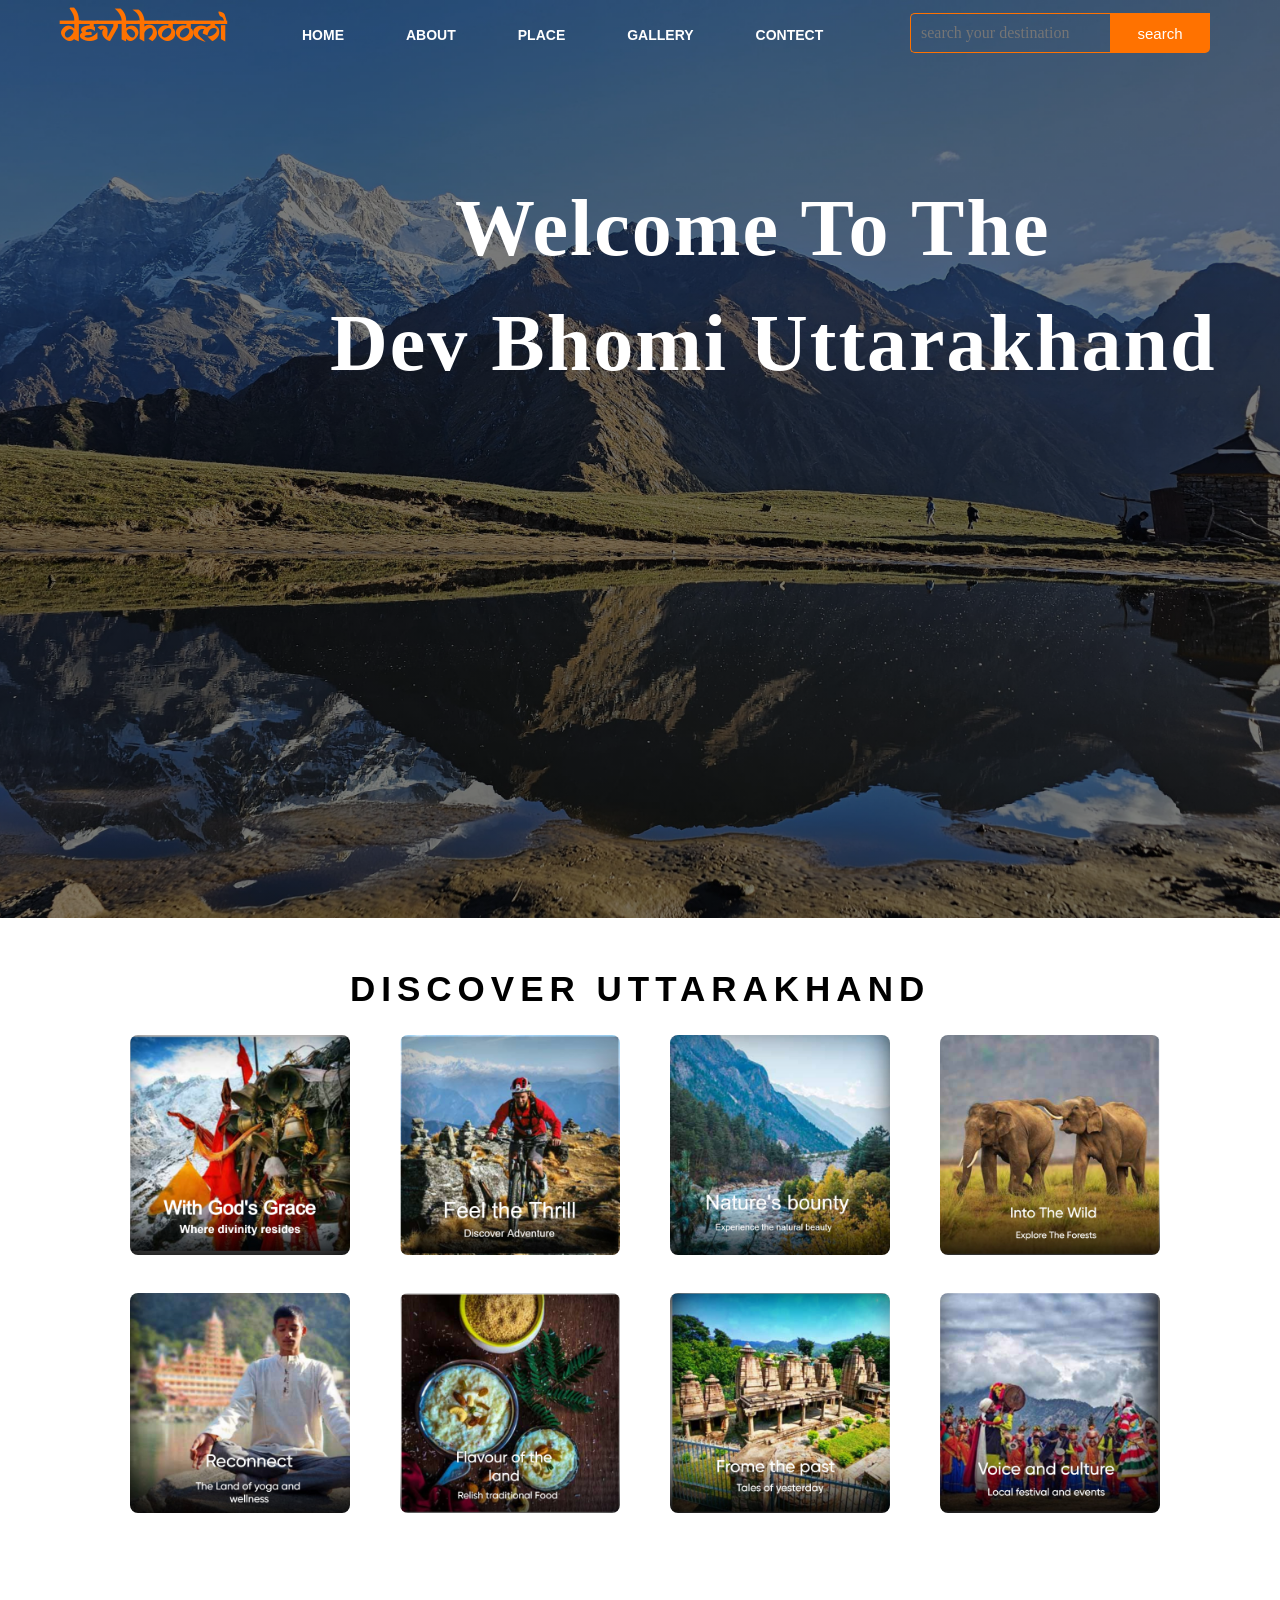
<file: index.html>
<!DOCTYPE html>
<html lang="en">
<head>

    <title>Document</title>
    <link rel="stylesheet" href="styles.css">
</head>
<body>
    <div class="main">
        <div class="navbar">
            <div class="icon">
                <h2 class="logo">Devbhoomi</h2>
            </div>

            <div class="menu">
                <ul>
                    <li><a href="#HOME">HOME</a></li>
                    <li><a href="#about">ABOUT</a></li>
                    <li><a href="#place">PLACE</a></li>
                    <li><a href="#gallery">GALLERY</a></li>
                    <li><a href="#contect">CONTECT</a></li>
                </ul>
            </div>
            
            <div class="search">
                <input class="srch" type="search" name=-- placeholder="search your destination">
                <a href="#"> <button class="btn">search</button></a>
            </div>

        </div>
        <section id="home">
            <div class="content">
                <h1>Welcome To The</h1>
            <div class="content2">
                <h1>Dev Bhomi Uttarakhand</h1>
            </div>
            
        </div>
    </section>
    </div>
<section id="about">
    <div class="page2">
        <h2>DISCOVER UTTARAKHAND</h2>
    </div>

    <div class="image-container">
        <a href="next-webpage.html" class="image-link">
            <div class="image">
                <img src="with-gods.jpg" alt="Front Image">
                <img src="with-gods2.jpg" alt="Back Image" class="back">
            </div>
        </a>
        <a href="3-webpage.html" class="image-link">
            <div class="image">
                <img src="feel-thrill.jpg" alt="Front Image">
                <img src="feel-thrill2.jpg" alt="Back Image" class="back">
            </div>
        </a>
        <a href="4-webpage.html" class="image-link">
            <div class="image">
                <img src="nature1.jpg" alt="Front Image">
                <img src="nature2.jpg" alt="Back Image" class="back">
            </div>
        </a>
        <a href="5-webpage.html" class="image-link">
            <div class="image">
                <img src="into the wildp.jpg" alt="Front Image">
                <img src="into the wildp2.jpg" alt="Back Image" class="back">
            </div>
        </a>
    </div>
    
    <div class="image-container2">
        <a href="6-webpage.html" class="image-link">
            <div class="image">
                <img src="reconnectp.jpg" alt="Front Image">
                <img src="Untitled Project (5).jpg" alt="Back Image" class="back">
            </div>
        </a>
        <a href="7-webpage.html" class="image-link">
            <div class="image">
                <img src="Untitled Project (6).jpg" alt="Front Image">
                <img src="Untitled Project (7).jpg" alt="Back Image" class="back">
            </div>
        </a>
        <a href="8-wepage.html" class="image-link">
            <div class="image">
                <img src="Web_Photo_Editor.jpg" alt="Front Image">
                <img src="Untitled Project (2).jpg" alt="Back Image" class="back">
            </div>
        </a>
        <a href="9-webpage.html" class="image-link">
            <div class="image">
                <img src="Untitled Project (3).jpg" alt="Front Image">
                <img src="Untitled Project (4).jpg" alt="Back Image" class="back">
            </div>
        </a>
    </section>
    </div>
    </div>


    
</body>
</html>
</file>
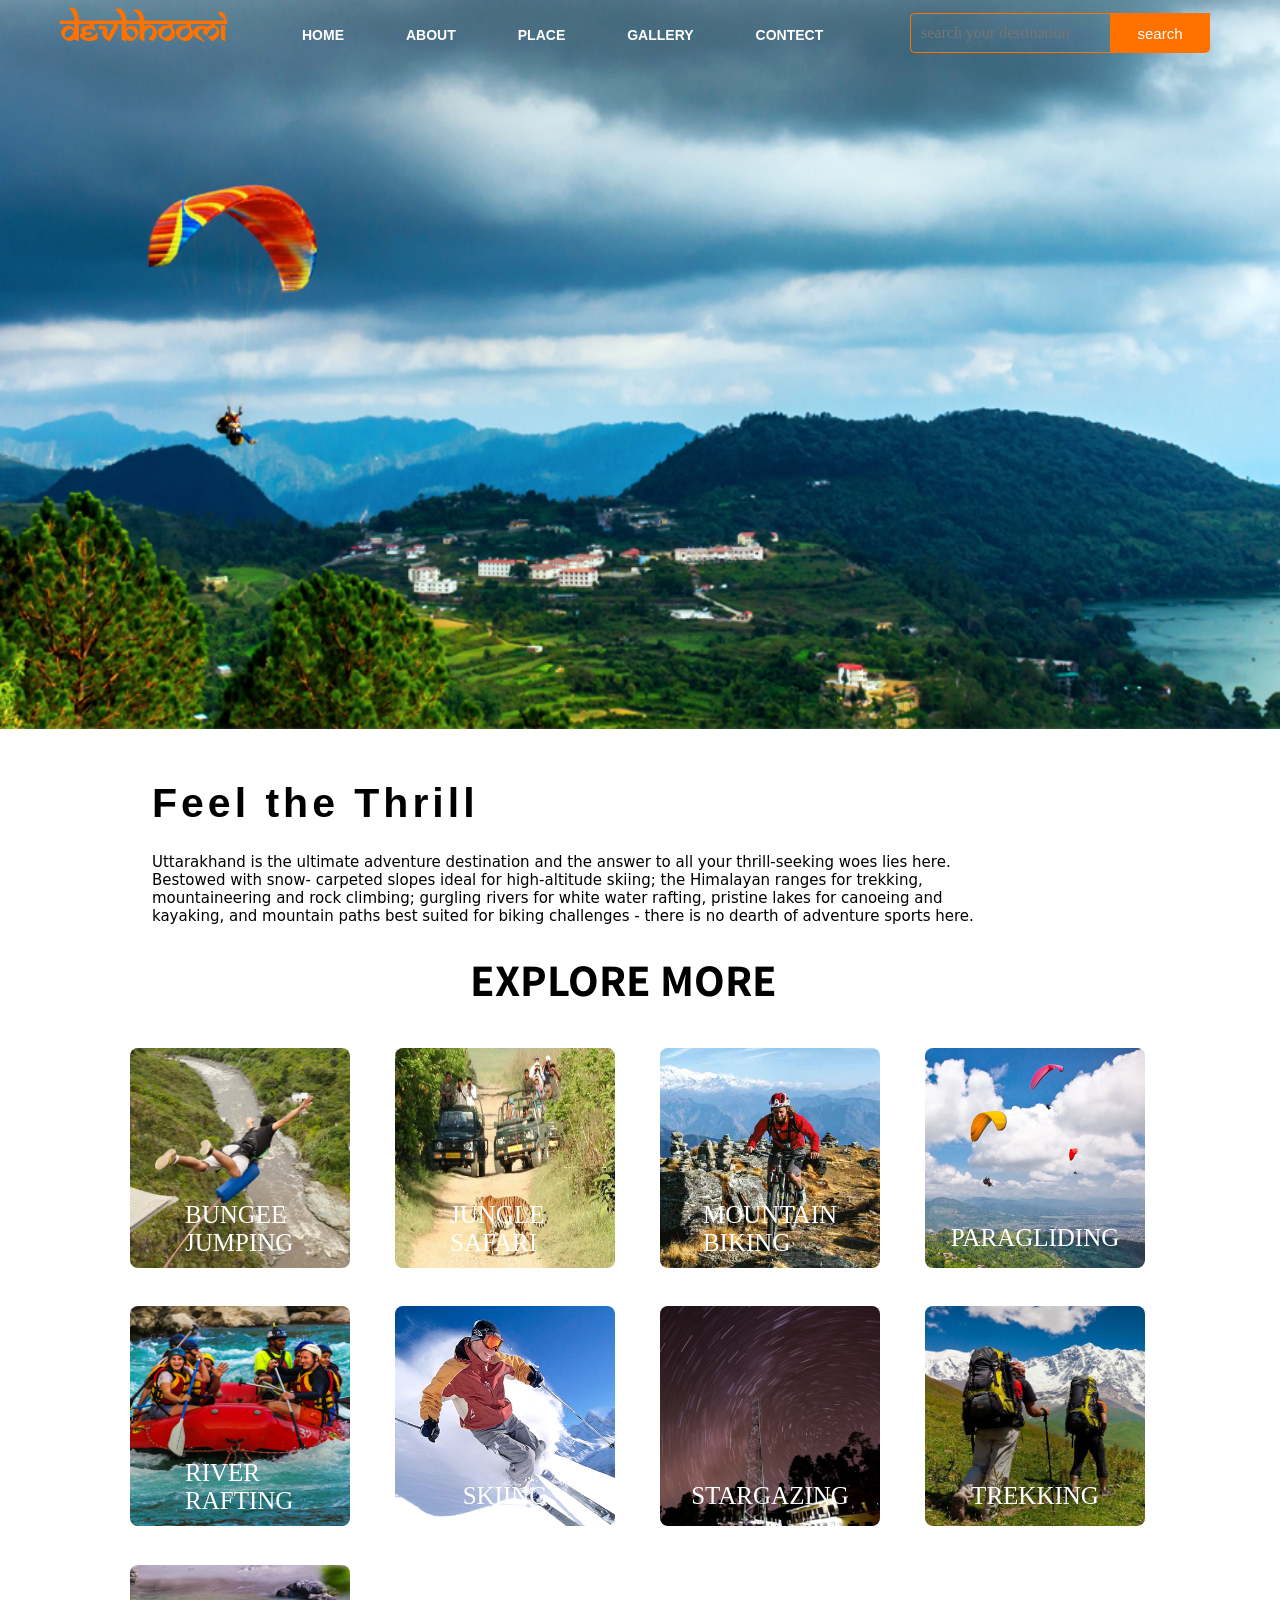
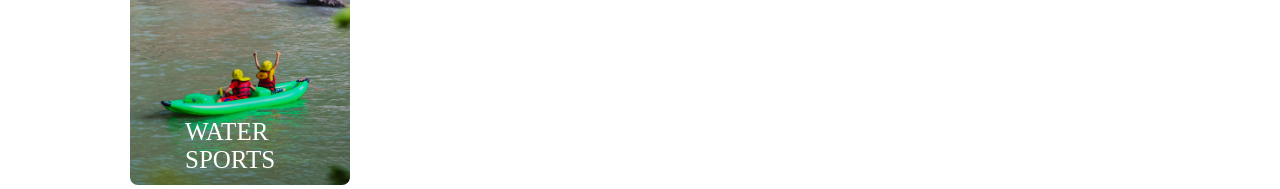
<file: 3-webpage.html>
<!DOCTYPE html>
<html lang="en">
<head>

    <title>Document</title>
    <link rel="stylesheet" href="styles.css">
</head>
<body>
    <div class="main3">
        <div class="navbar">
            <div class="icon">
                <h2 class="logo">Devbhoomi</h2>
            </div>

            <div class="menu">
                <ul>
                    <li><a href="index.html">HOME</a></li>
                    <li><a href="#about">ABOUT</a></li>
                    <li><a href="#place">PLACE</a></li>
                    <li><a href="#gallery">GALLERY</a></li>
                    <li><a href="#contect">CONTECT</a></li>
                </ul>
            </div>
            
            <div class="search">
                <input class="srch" type="search" name=-- placeholder="search your destination">
                <a href="#"> <button class="btn">search</button></a>
            </div>

        </div>
    </div> 

    <div class="page3-2">
        <h2>Feel the Thrill</h2>
        <p>Uttarakhand is the ultimate adventure destination and the answer to all your thrill-seeking woes lies here.<br> Bestowed with snow-
            carpeted slopes ideal for high-altitude skiing; the Himalayan ranges for trekking, <br> mountaineering and rock climbing; gurgling
             rivers for white water rafting, pristine lakes for canoeing and<br> kayaking, and mountain paths best suited for biking challenges - there is no dearth of adventure sports here.</p>

    </div> 
    <div class="page2-3">
        <h2>EXPLORE MORE</h2>
    </div>   
    <div class="image-container3">
        <div class="image2">
            <img src="bungee_jumping.jpg" >
            <div class="centered">BUNGEE JUMPING<br>
            </div>
        </div>

        <div class="image2">
            <img src="CORBETT-JEEP-SAFARI.jpg">
            <div class="centered">JUNGLE SAFARI<br>
            </div>
        </div>

        <div class="image2">
            <img src="thrilluk.jpg">
            <div class="centered">MOUNTAIN BIKING<br>
            </div>
        </div>

        <div class="image2">
            <img src="para (1).jpg">
            <div class="centered">PARAGLIDING<br>
            </div>
        </div>
    </div>
    <div class="image-container3">
        <div class="image2">
            <img src="rafting.jpg" >
            <div class="centered">RIVER RAFTING<br>
            </div>
        </div>

        <div class="image2">
            <img src="skiing (1).jpg">
            <div class="centered">SKIING<br>
            </div>
        </div>

        <div class="image2">
            <img src="Stargazing_square.jpg">
            <div class="centered">STARGAZING<br>
            </div>
        </div>

        <div class="image2">
            <img src="trekking.jpg">
            <div class="centered">TREKKING<br>
            </div>
        </div>
    </div>
    <div class="image-container3">
        <div class="image2">
            <img src="canoeing_and_kayaking.jpg" >
            <div class="centered">WATER SPORTS<br>
            </div>
        </div>

      
        </div>
    </div>    
</body>
</html>
</file>
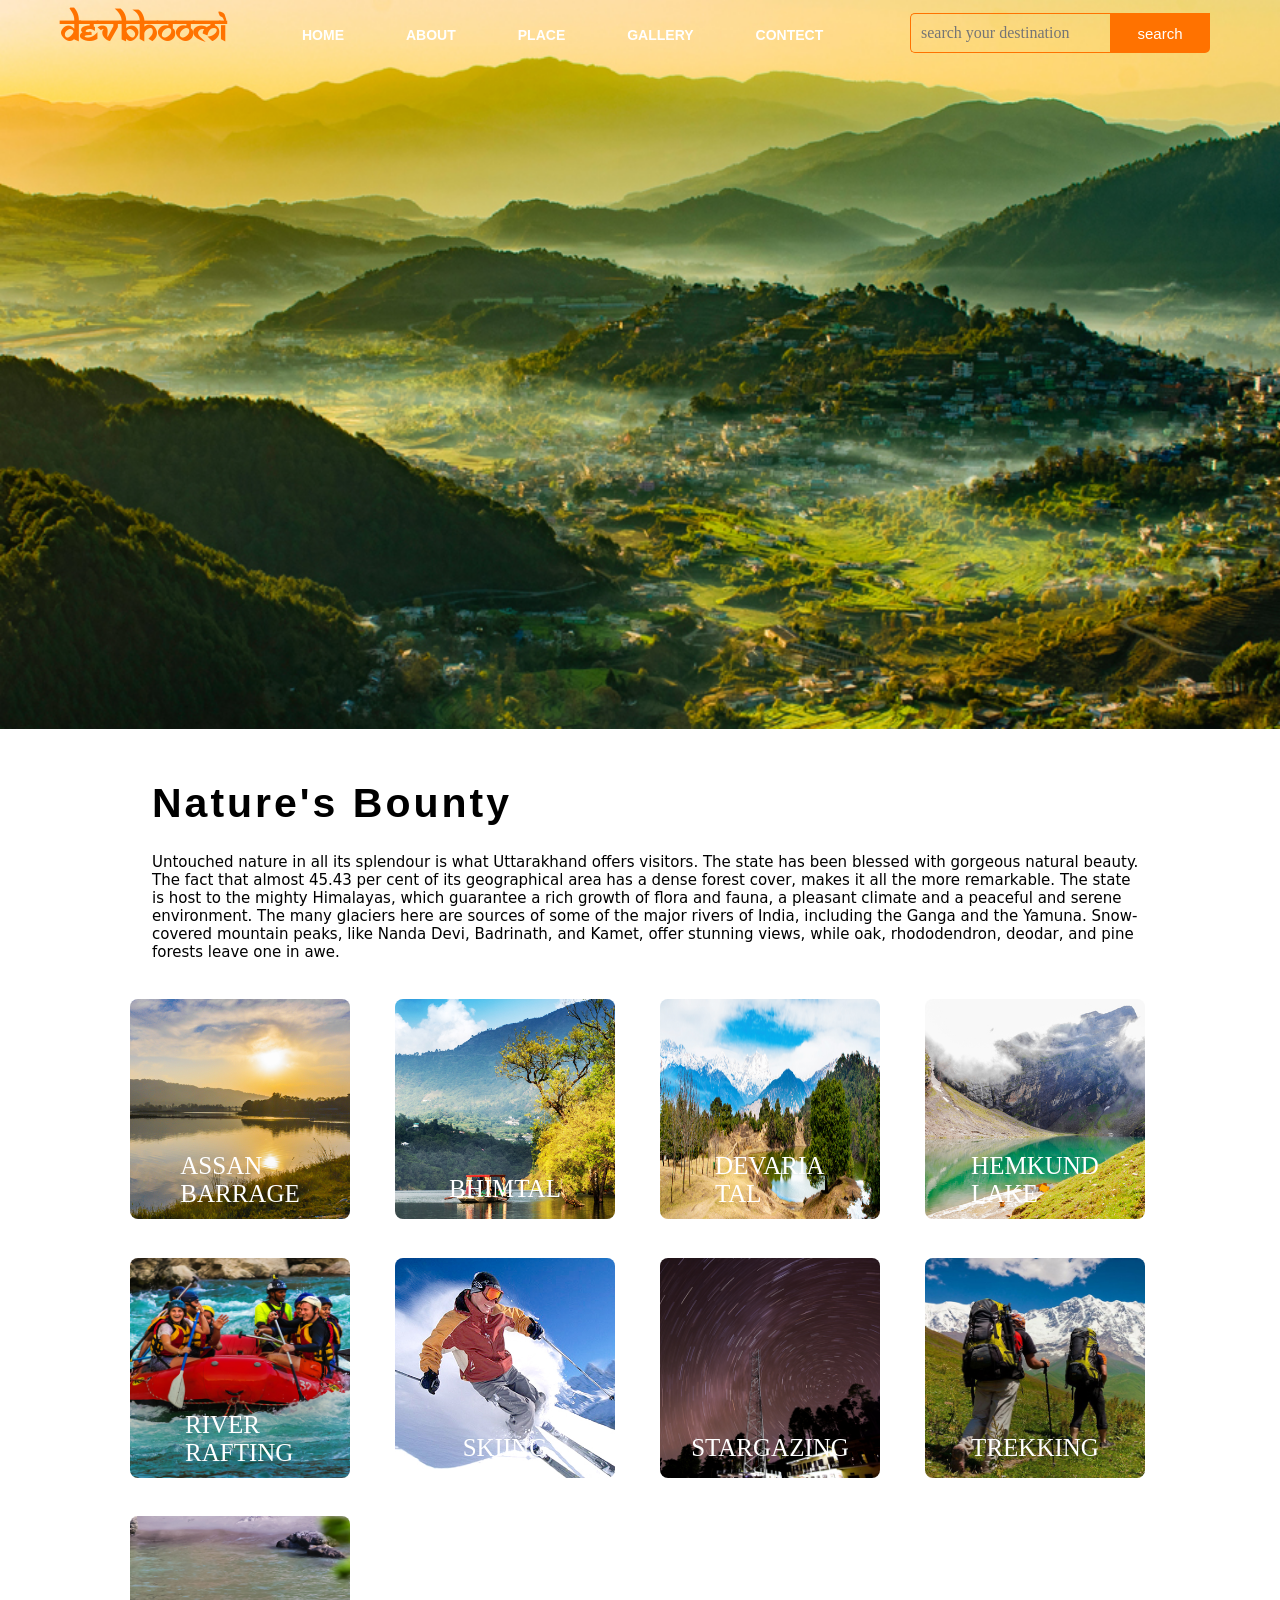
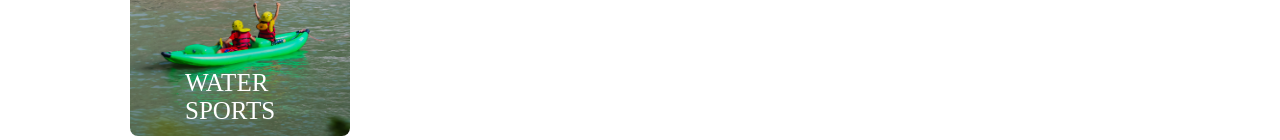
<file: 4-webpage.html>
<!DOCTYPE html>
<html lang="en">
<head>

    <title>Document</title>
    <link rel="stylesheet" href="styles.css">
</head>
<body>
    <div class="main4">
        <div class="navbar">
            <div class="icon">
                <h2 class="logo">Devbhoomi</h2>
            </div>

            <div class="menu">
                <ul>
                    <li><a href="index.html">HOME</a></li>
                    <li><a href="#about">ABOUT</a></li>
                    <li><a href="#place">PLACE</a></li>
                    <li><a href="#gallery">GALLERY</a></li>
                    <li><a href="#contect">CONTECT</a></li>
                </ul>
            </div>
            
            <div class="search">
                <input class="srch" type="search" name=-- placeholder="search your destination">
                <a href="#"> <button class="btn">search</button></a>
            </div>

        </div>
    </div>  
     <div class="page2-2">
        <h2>Nature's Bounty</h2>
        <p>Untouched nature in all its splendour is what Uttarakhand offers visitors. The state has been blessed with gorgeous natural beauty.<br>
             The fact that almost 45.43 per cent of its geographical area has a dense forest cover, makes it all the more remarkable. The state <br>
             is host to the mighty Himalayas, which guarantee a rich growth of flora and fauna, a pleasant climate and a peaceful and serene <br>
             environment. The many glaciers here are sources of some of the major rivers of India, including the Ganga and the Yamuna. Snow-<br>
             covered mountain peaks, like Nanda Devi, Badrinath, and Kamet, offer stunning views, while oak, rhododendron, deodar, and pine <br>
             forests leave one in awe.

        </p>
     </div>
    </div>   
    <div class="image-container3">
        <div class="image2">
            <img src="Assan Barrage- Feature1.jpg" >
            <div class="centered">ASSAN BARRAGE<br>
            </div>
        </div>

        <div class="image2">
            <img src="Bhimtal_Feature.jpg">
            <div class="centered">BHIMTAL<br>
            </div>
        </div>

        <div class="image2">
            <img src="Devaria Tal feature.jpg">
            <div class="centered">DEVARIA TAL<br>
            </div>
        </div>

        <div class="image2">
            <img src="Hemkund Lake-  Feature1.jpg">
            <div class="centered">HEMKUND LAKE<br>
            </div>
        </div>
    </div>
    <div class="image-container3">
        <div class="image2">
            <img src="rafting.jpg" >
            <div class="centered">RIVER RAFTING<br>
            </div>
        </div>

        <div class="image2">
            <img src="skiing (1).jpg">
            <div class="centered">SKIING<br>
            </div>
        </div>

        <div class="image2">
            <img src="Stargazing_square.jpg">
            <div class="centered">STARGAZING<br>
            </div>
        </div>

        <div class="image2">
            <img src="trekking.jpg">
            <div class="centered">TREKKING<br>
            </div>
        </div>
    </div>
    <div class="image-container3">
        <div class="image2">
            <img src="canoeing_and_kayaking.jpg" >
            <div class="centered">WATER SPORTS<br>
            </div>
        </div>
</body>
</html>
</file>
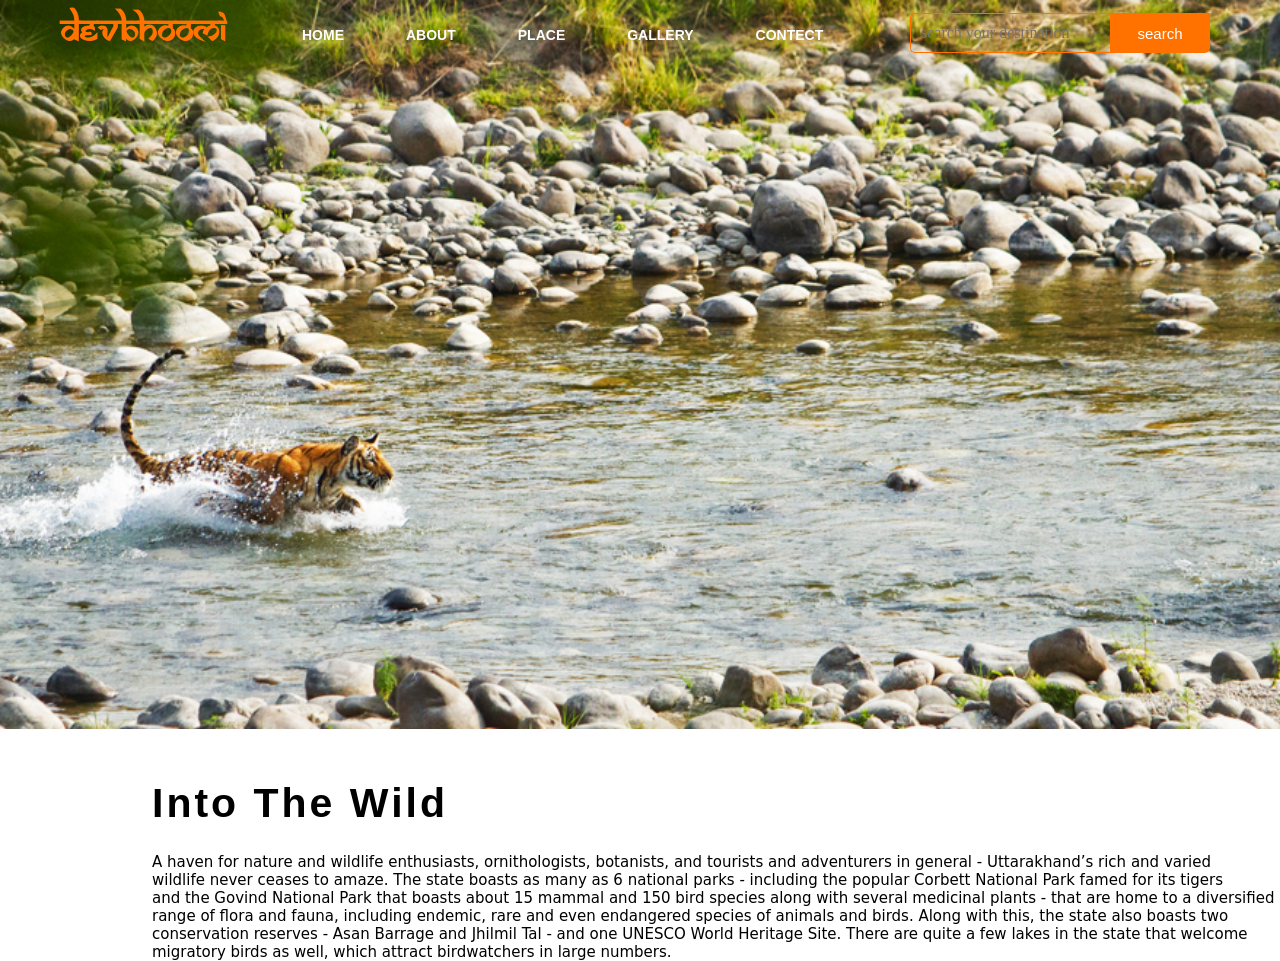
<file: 5-webpage.html>
<!DOCTYPE html>
<html lang="en">
<head>

    <title>Document</title>
    <link rel="stylesheet" href="styles.css">
</head>
<body>
    <div class="main5">
        <div class="navbar">
            <div class="icon">
                <h2 class="logo">Devbhoomi</h2>
            </div>

            <div class="menu">
                <ul>
                    <li><a href="index.html">HOME</a></li>
                    <li><a href="#about">ABOUT</a></li>
                    <li><a href="#place">PLACE</a></li>
                    <li><a href="#gallery">GALLERY</a></li>
                    <li><a href="#contect">CONTECT</a></li>
                </ul>
            </div>
            
            <div class="search">
                <input class="srch" type="search" name=-- placeholder="search your destination">
                <a href="#"> <button class="btn">search</button></a>
            </div>

        </div>
    </div>  
     <div class="page2-2">
        <h2>Into The Wild</h2>
        <p>A haven for nature and wildlife enthusiasts, ornithologists, botanists, and tourists and adventurers in general - Uttarakhand’s rich and varied<br> 
            wildlife never ceases to amaze. The state boasts as many as 6 national parks - including the popular Corbett National Park famed for its tigers<br>
             and the Govind National Park that boasts about 15 mammal and 150 bird species along with several medicinal plants - that are home to a diversified<br>
              range of flora and fauna, including endemic, rare and even endangered species of animals and birds. Along with this, the state also boasts two <br>
              conservation reserves - Asan Barrage and Jhilmil Tal - and one UNESCO World Heritage Site. There are quite a few lakes in the state that welcome<br>
               migratory birds as well, which attract birdwatchers in large numbers.

        </p>
     </div>
</body>
</html>
</file>
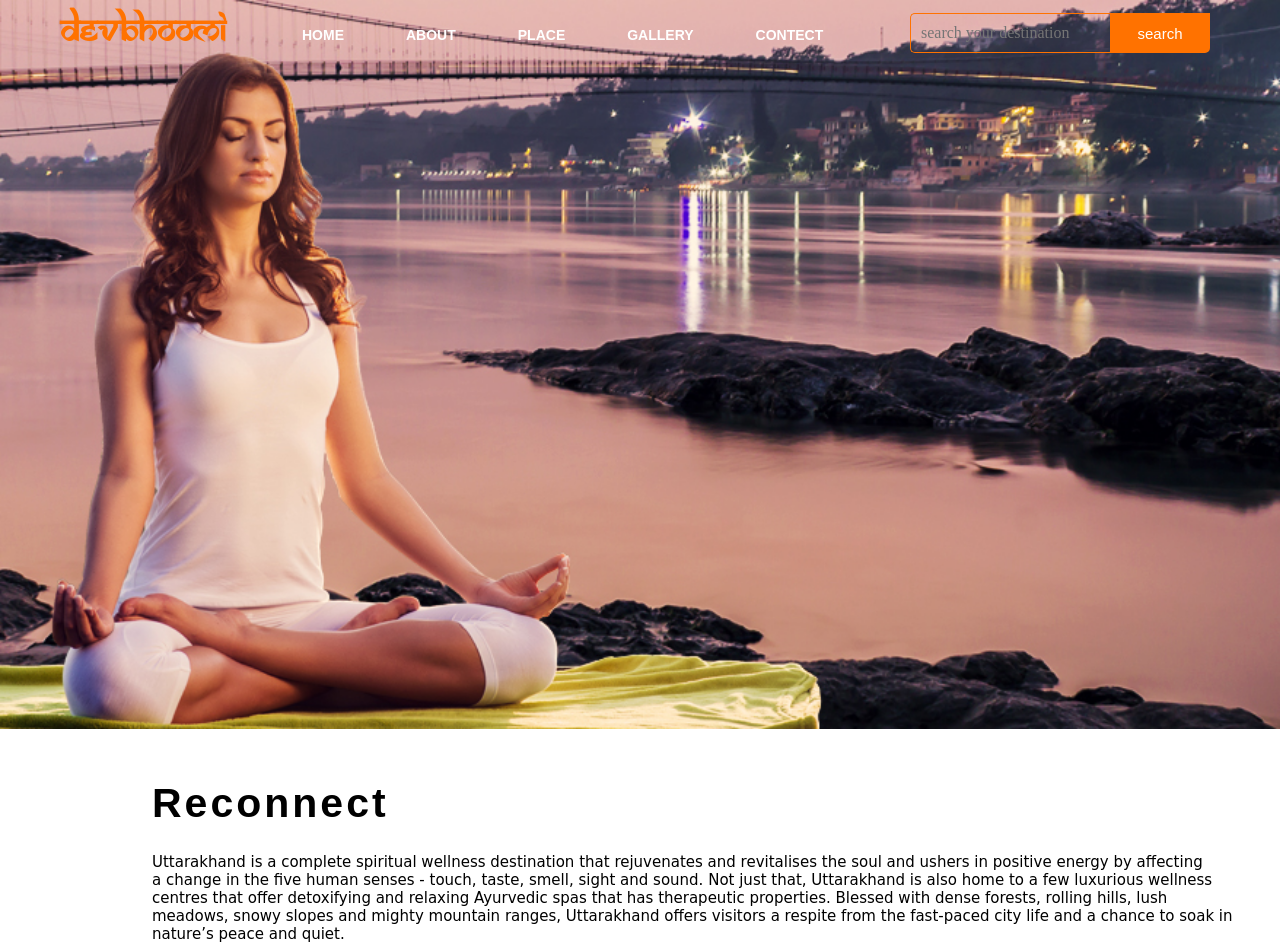
<file: 6-webpage.html>
<!DOCTYPE html>
<html lang="en">
<head>

    <title>Document</title>
    <link rel="stylesheet" href="styles.css">
</head>
<body>
    <div class="main6">
        <div class="navbar">
            <div class="icon">
                <h2 class="logo">Devbhoomi</h2>
            </div>

            <div class="menu">
                <ul>
                    <li><a href="index.html">HOME</a></li>
                    <li><a href="#about">ABOUT</a></li>
                    <li><a href="#place">PLACE</a></li>
                    <li><a href="#gallery">GALLERY</a></li>
                    <li><a href="#contect">CONTECT</a></li>
                </ul>
            </div>
            
            <div class="search">
                <input class="srch" type="search" name=-- placeholder="search your destination">
                <a href="#"> <button class="btn">search</button></a>
            </div>

        </div>
    </div>  
     <div class="page2-2">
        <h2>Reconnect</h2>
        <p>Uttarakhand is a complete spiritual wellness destination that rejuvenates and revitalises the soul and ushers in positive energy by affecting <br>
            a change in the five human senses - touch, taste, smell, sight and sound. Not just that, Uttarakhand is also home to a few luxurious wellness <br>
            centres that offer detoxifying and relaxing Ayurvedic spas that has therapeutic properties. Blessed with dense forests, rolling hills, lush <br>
            meadows, snowy slopes and mighty mountain ranges, Uttarakhand offers visitors a respite from the fast-paced city life and a chance to soak in <br>
            nature’s peace and quiet.

        </p>
     </div>
</body>
</html>
</file>
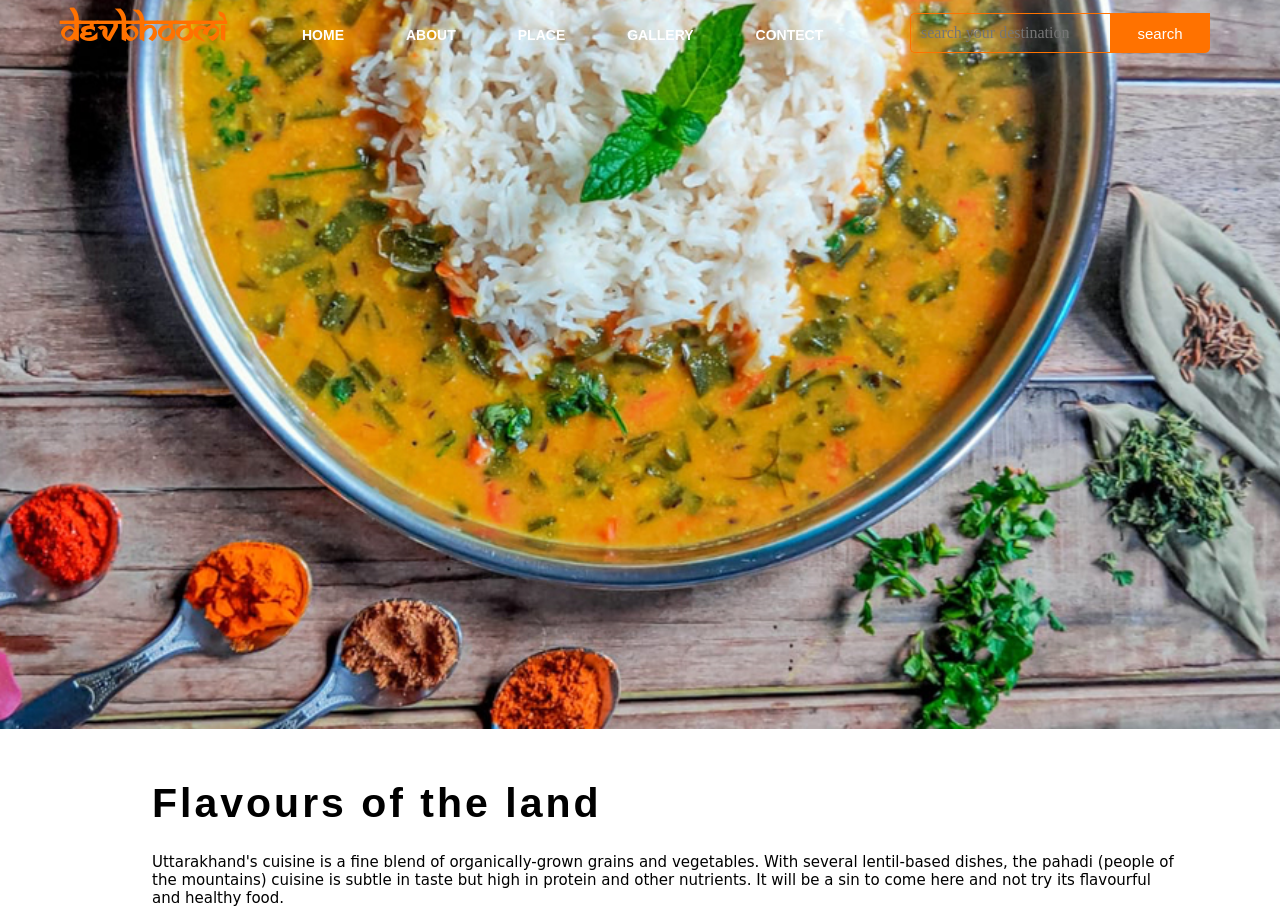
<file: 7-webpage.html>
<!DOCTYPE html>
<html lang="en">
<head>

    <title>Document</title>
    <link rel="stylesheet" href="styles.css">
</head>
<body>
    <div class="main7">
        <div class="navbar">
            <div class="icon">
                <h2 class="logo">Devbhoomi</h2>
            </div>

            <div class="menu">
                <ul>
                    <li><a href="index.html">HOME</a></li>
                    <li><a href="#about">ABOUT</a></li>
                    <li><a href="#place">PLACE</a></li>
                    <li><a href="#gallery">GALLERY</a></li>
                    <li><a href="#contect">CONTECT</a></li>
                </ul>
            </div>
            
            <div class="search">
                <input class="srch" type="search" name=-- placeholder="search your destination">
                <a href="#"> <button class="btn">search</button></a>
            </div>

        </div>
    </div>  
     <div class="page2-2">
        <h2>Flavours of the land</h2>
        <p>Uttarakhand's cuisine is a fine blend of organically-grown grains and vegetables. With several lentil-based dishes, the pahadi (people of <br>
            the mountains) cuisine is subtle in taste but high in protein and other nutrients. It will be a sin to come here and not try its flavourful<br>
             and healthy food.
        </p>
     </div>
</body>
</html>
</file>
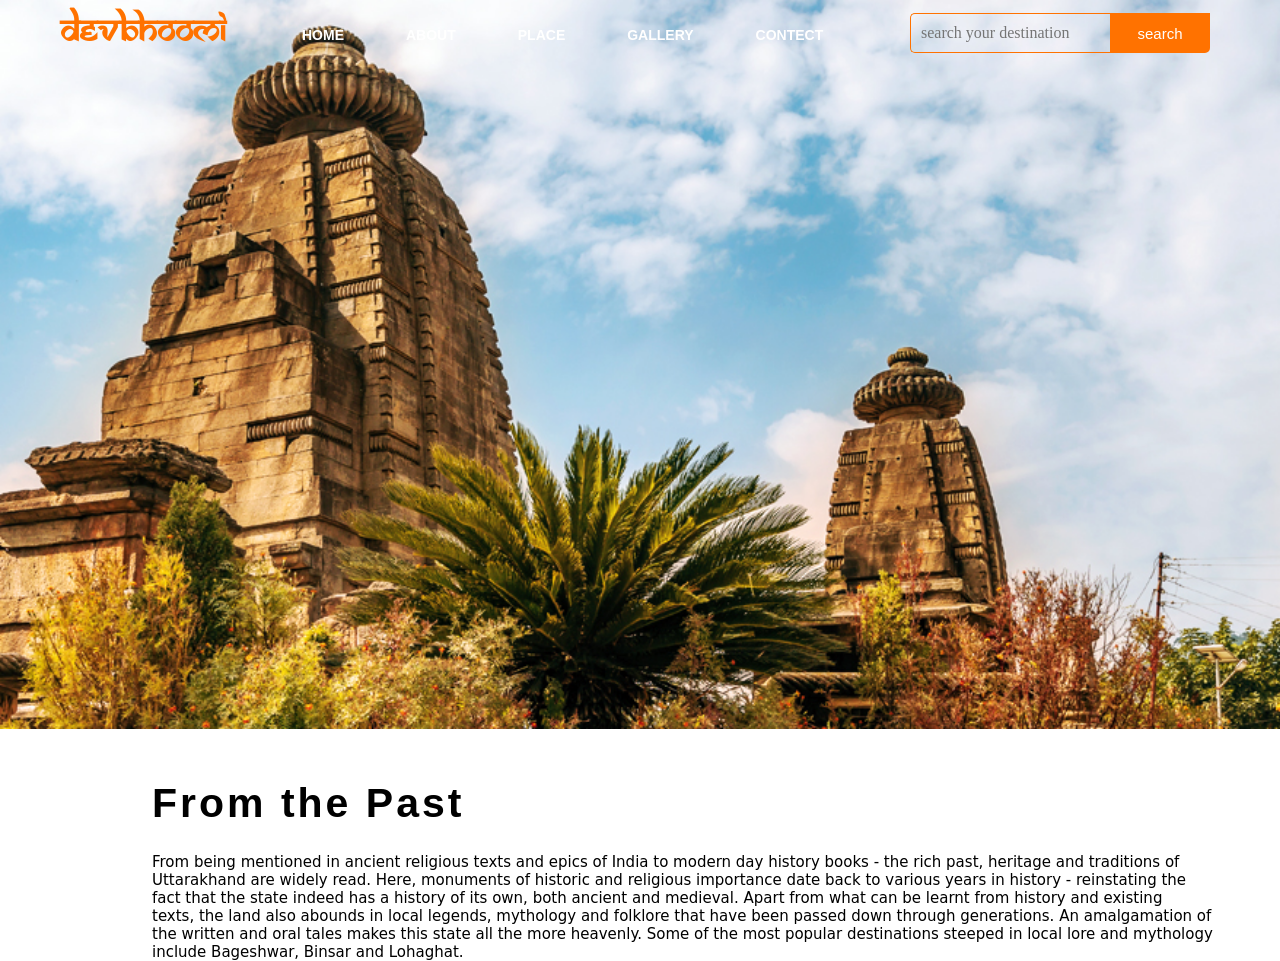
<file: 8-wepage.html>
<!DOCTYPE html>
<html lang="en">
<head>

    <title>Document</title>
    <link rel="stylesheet" href="styles.css">
</head>
<body>
    <div class="main8">
        <div class="navbar">
            <div class="icon">
                <h2 class="logo">Devbhoomi</h2>
            </div>

            <div class="menu">
                <ul>
                    <li><a href="index.html">HOME</a></li>
                    <li><a href="#about">ABOUT</a></li>
                    <li><a href="#place">PLACE</a></li>
                    <li><a href="#gallery">GALLERY</a></li>
                    <li><a href="#contect">CONTECT</a></li>
                </ul>
            </div>
            
            <div class="search">
                <input class="srch" type="search" name=-- placeholder="search your destination">
                <a href="#"> <button class="btn">search</button></a>
            </div>

        </div>
    </div>  
     <div class="page2-2">
        <h2>From the Past</h2>
        <p>From being mentioned in ancient religious texts and epics of India to modern day history books - the rich past, heritage and traditions of<br>
             Uttarakhand are widely read. Here, monuments of historic and religious importance date back to various years in history - reinstating the<br>
              fact that the state indeed has a history of its own, both ancient and medieval. Apart from what can be learnt from history and existing <br>
              texts, the land also abounds in local legends, mythology and folklore that have been passed down through generations. An amalgamation of<br>
               the written and oral tales makes this state all the more heavenly. Some of the most popular destinations steeped in local lore and mythology<br> 
               include Bageshwar, Binsar and Lohaghat.

        </p>
     </div>
</body>
</html>
</file>
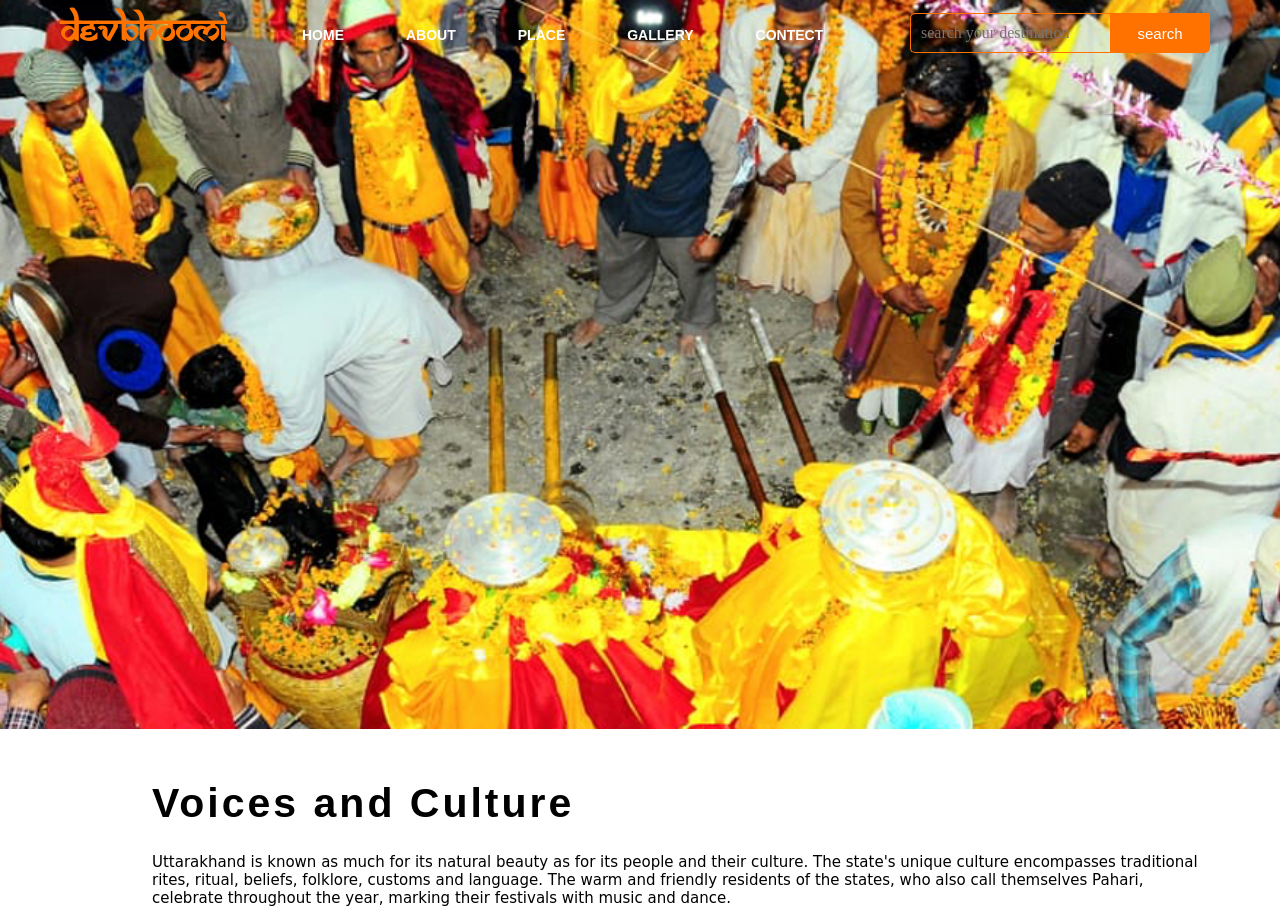
<file: 9-webpage.html>
<!DOCTYPE html>
<html lang="en">
<head>

    <title>Document</title>
    <link rel="stylesheet" href="styles.css">
</head>
<body>
    <div class="main9">
        <div class="navbar">
            <div class="icon">
                <h2 class="logo">Devbhoomi</h2>
            </div>

            <div class="menu">
                <ul>
                    <li><a href="index.html">HOME</a></li>
                    <li><a href="#about">ABOUT</a></li>
                    <li><a href="#place">PLACE</a></li>
                    <li><a href="#gallery">GALLERY</a></li>
                    <li><a href="#contect">CONTECT</a></li>
                </ul>
            </div>
            
            <div class="search">
                <input class="srch" type="search" name=-- placeholder="search your destination">
                <a href="#"> <button class="btn">search</button></a>
            </div>

        </div>
    </div>  
     <div class="page2-2">
        <h2>Voices and Culture</h2>
        <p>Uttarakhand is known as much for its natural beauty as for its people and their culture. The state's unique culture encompasses traditional<br>
             rites, ritual, beliefs, folklore, customs and language. The warm and friendly residents of the states, who also call themselves Pahari, <br>
             celebrate throughout the year, marking their festivals with music and dance.
        </p>
     </div>
</body>
</html>
</file>
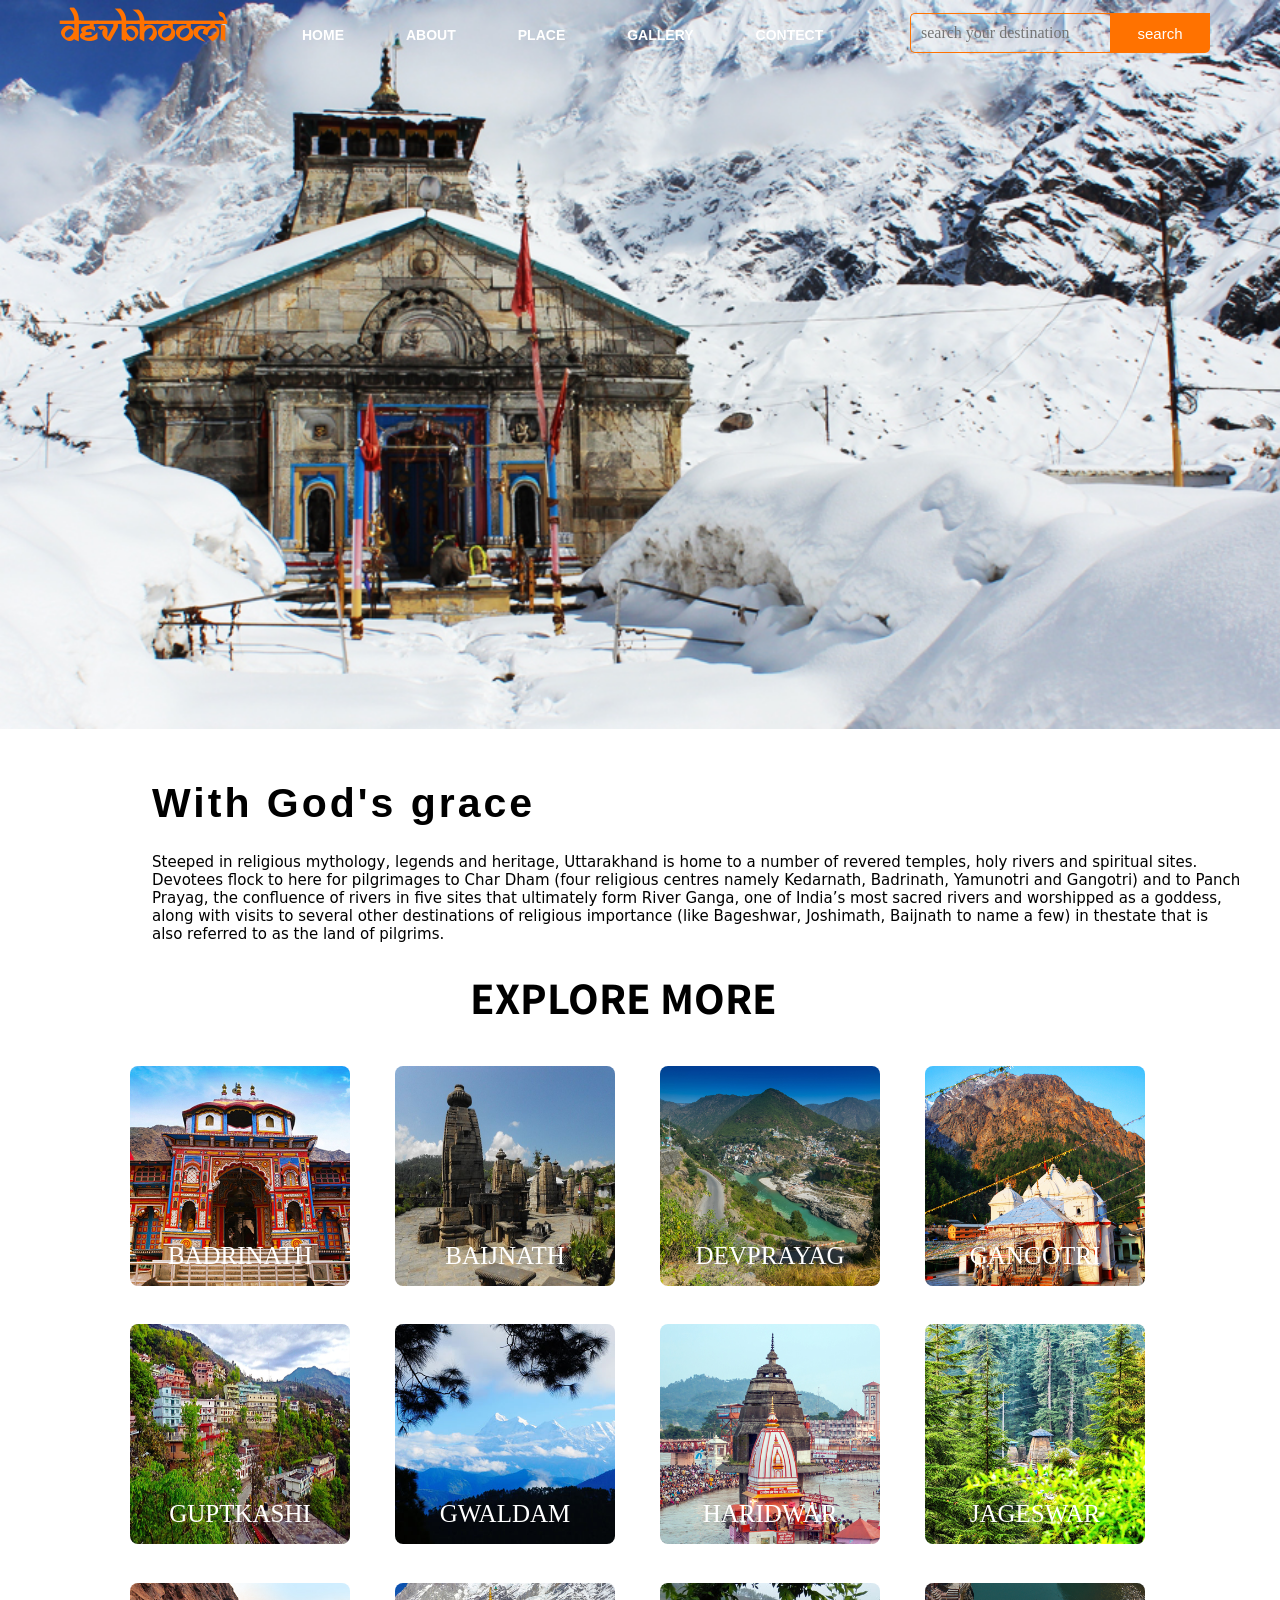
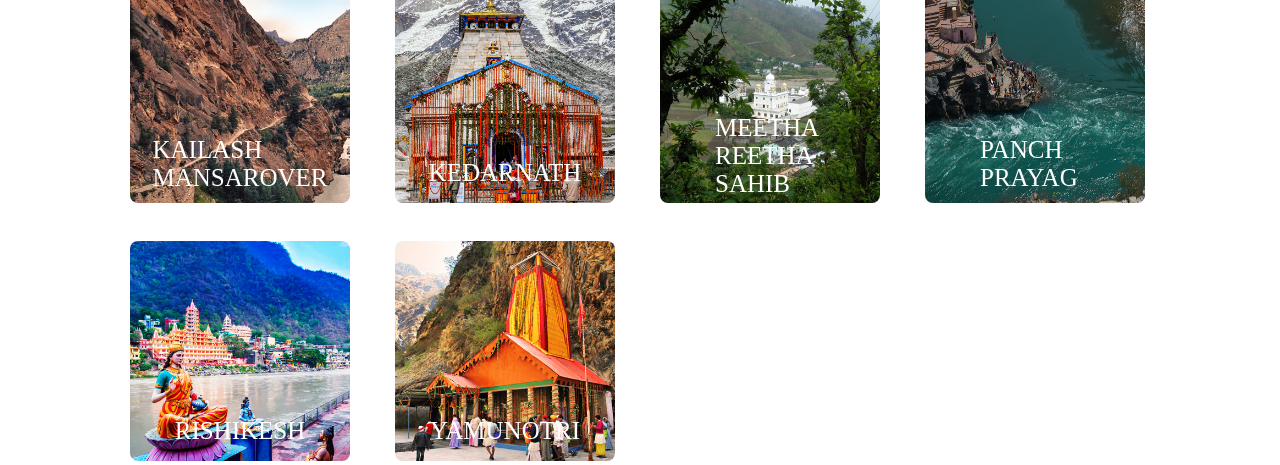
<file: next-webpage.html>
<!DOCTYPE html>
<html lang="en">
<head>

    <title>Document</title>
    <link rel="stylesheet" href="styles.css">
</head>
<body>
    <div class="main2">
        <div class="navbar">
            <div class="icon">
                <h2 class="logo">Devbhoomi</h2>
            </div>

            <div class="menu">
                <ul>
                    <li><a href="index.html">HOME</a></li>
                    <li><a href="index.html">ABOUT</a></li>
                    <li><a href="#place">PLACE</a></li>
                    <li><a href="#gallery">GALLERY</a></li>
                    <li><a href="#contect">CONTECT</a></li>
                </ul>
            </div>
            
            <div class="search">
                <input class="srch" type="search" name=-- placeholder="search your destination">
                <a href="#"> <button class="btn">search</button></a>
            </div>

        </div>
    </div>  
     <div class="page2-2">
        <h2>With God's grace</h2>
        <p>Steeped in religious mythology, legends and heritage, Uttarakhand is home to a number of revered temples, holy rivers and spiritual sites.<br>
             Devotees flock to here for pilgrimages to Char Dham (four religious centres namely Kedarnath, Badrinath, Yamunotri and Gangotri) and to Panch<br>
              Prayag, the confluence of rivers in five sites that  ultimately form River Ganga, one of India’s most sacred rivers and worshipped as a goddess,<br>
              along with visits to several other destinations of religious importance (like Bageshwar, Joshimath, Baijnath to name a few) in thestate that is<br> also referred to as the land of pilgrims.</p>
    </div>
    <div class="page2-3">
        <h2>EXPLORE MORE</h2>
    </div>   
    <div class="image-container3">
        <div class="image2">
            <img src="Badrinath.jpeg" >
            <div class="centered">BADRINATH<br>
            </div>
        </div>

        <div class="image2">
            <img src="baijnath-temple-2.jpg">
            <div class="centered">BAIJNATH<br>
            </div>
        </div>

        <div class="image2">
            <img src="Body copy Pic shutterstock_1393434368_0.jpg">
            <div class="centered">DEVPRAYAG<br>
            </div>
        </div>

        <div class="image2">
            <img src="Gangotri.jpeg">
            <div class="centered">GANGOTRI<br>
            </div>
        </div>
    </div>
    <div class="image-container3">
        <div class="image2">
            <img src="Guptkashi.jpg" >
            <div class="centered">GUPTKASHI<br>
            </div>
        </div>

        <div class="image2">
            <img src="Gwaldam Feature.jpg">
            <div class="centered">GWALDAM<br>
            </div>
        </div>

        <div class="image2">
            <img src="Feature_Haridwar.jpg">
            <div class="centered">HARIDWAR<br>
            </div>
        </div>

        <div class="image2">
            <img src="Jageswar feature.jpg">
            <div class="centered">JAGESWAR<br>
            </div>
        </div>
    </div>
    <div class="image-container3">
        <div class="image2">
            <img src="Kailash Mansarovar feature.jpg" >
            <div class="centered">KAILASH MANSAROVER<br>
            </div>
        </div>

        <div class="image2">
            <img src="Kedarnath.jpeg">
            <div class="centered">KEDARNATH<br>
            </div>
        </div>

        <div class="image2">
            <img src="Meetha Reetha Sahib Feature.jpg">
            <div class="centered">MEETHA REETHA SAHIB<br>
            </div>
        </div>

        <div class="image2">
            <img src="devprayag1_0.jpg">
            <div class="centered">PANCH PRAYAG<br>
            </div>
        </div>
    </div>
    <div class="image-container3">
        <div class="image2">
            <img src="Rishikesh feature.jpg" >
            <div class="centered">RISHIKESH<br>
            </div>
        </div>

        <div class="image2">
            <img src="Yamunotri feature.jpg">
            <div class="centered">YAMUNOTRI<br>
            </div>
        </div>

       
    </div>

    
     
</body>
</html>
</file>
<file: styles.css>
@import url('https://fonts.googleapis.com/css2?family=Assistant:wght@200..800&family=Lisu+Bosa:ital,wght@0,200;0,300;0,400;0,500;0,600;0,700;0,800;0,900;1,200;1,300;1,400;1,500;1,600;1,700;1,800;1,900&family=Montserrat:ital,wght@0,100..900;1,100..900&family=Roboto:ital,wght@0,100;0,300;0,400;0,500;0,700;0,900;1,100;1,300;1,400;1,500;1,700;1,900&display=swap');
@font-face {
    font-family: samarkan;
    src: url(SAMAN___.ttf);
}


*{
    margin: 0;
    padding: 0;
}

.main{
    width: 100%;
    background: linear-gradient(to top, rgba(0,0,0,0.5)50%, rgba(0,0,0,0.5)50%), url(1.jpeg);
    background-position: center;
    background-size: cover;
    height: 102vh;
}

.main2{
        width: 100%;
        background: url(kedarnath.jpg);
        background-position: center;
        background-size: cover;
        height: 81vh;
}

.main3{
        width: 100%;
        background:   url(3-web.jpg);
        background-position: center;
        background-size: cover;
        height:81vh;
}

.main4{
    width: 100%;
    background:   url(Pithoragarh\ Banner1.jpg);
    background-position: center;
    background-size: cover;
    height:81vh;
}

.main5{
    width: 100%;
    background:   url(3.jpg);
    background-position: center;
    background-size: cover;
    height:81vh;
}

.main6{
    width: 100%;
    background:   url(Experience_Yoga\ Wellness_Banner.jpg);
    background-position: center;
    background-size: cover;
    height:81vh;
}

.main7{
    width: 100%;
    background:   url(Banner_Pyaz\ ke\ patte\ ki\ sabzi.jpg);
    background-position: center;
    background-size: cover;
    height:81vh;
}

.main8{
    width: 100%;
    background:   url(From\ the\ past\ banner_0.jpg);
    background-position: center;
    background-size: cover;
    height:81vh;
}

.main9{
    width: 100%;
    background:   url(Banner.jpeg);
    background-position: center;
    background-size: cover;
    height:81vh;
}

.navbar{
    width: 1200px;
    height: 75px;
    margin: auto;
    
}

.icon{
    width: 200px;
    float: left;
    height: 70px;
}

.logo{
    color: #ff7200;
    font-size: 35px;
    font-family: 'samarkan';
    padding-left: 20px;
    float: left;
    padding-top: 10px;
    position: fixed;
}

.menu{
    width: 400px;
    float: left;
    height: 70px;
}

ul{
    float: left;
    display: flex;
    justify-content: center;
    align-items: center;
    position: fixed;
}

ul li{
    list-style: none;
    margin-left: 62px;
    margin-top: 27px;
    font-size: 14px;

}

ul li a{
    text-decoration: none;
    color: #fff;
    font-family: Arial;
    font-weight: bold;
    transition: 0.4s ease-in-out;
}

ul li a:hover{
    color: #ff7200;

}

.search{
    width: 330px;
    float: left;
    margin-left: 270px;
    
}
.srch{
    font-family: 'Time New Roman';
    width: 200px;
    height: 40px;
    background: transparent;
    border: 1px solid #ff7200;
    margin-top: 13px;
    color: #fff;
    border-right: none;
    font-size: 16px;
    float: left;
    padding: 10px;
    border-bottom-left-radius: 5px;
    border-top-left-radius: 5px;
      
}

.btn{
    width: 100px;
    height: 40px;
    background: #ff7200;
    border: 2px solid #ff7200;
    margin-top: 13px;
    color: #fff;
    font-size: 15px;
    border-bottom-right-radius: 5px;
    border-bottom-right-radius: 5PX;
    
}

.btn:focus{
    outline: none;
}

.srch:focus{
    outline: none;

}
section {
    height: 102vh;
    width: 100%;
}
#home {
    background-color: rgba(0,0,0,0.5)50%, rgba(0,0,0,0.5)50%;
}
#about {
    background-color: rgba(0,0,0,0.5)50%, rgba(0,0,0,0.5)50%;
}
#place {
    background-color: rgba(0,0,0,0.5)50%, rgba(0,0,0,0.5)50%;
}
#gallery {
    background-color: rgba(0,0,0,0.5)50%, rgba(0,0,0,0.5)50%;
}
#contact {
    background-color: rgba(0,0,0,0.5)50%, rgba(0,0,0,0.5)50%;
}

.content{
    width: 1200px;
    height: auto;
    margin: auto;
    color: #fff;
    position: relative;
}

.content .par{
    padding-left: 20px;
    padding-bottom: 25px;
    font-family: Arial;
    letter-spacing: 1.2px;
    line-height: 30px;
}

.content h1{
    font-family: 'Edwardian Script ITC';
    font-size: 80px;
    padding-left: 415px;
    margin-top: 9%;
    letter-spacing: 2px;
}

.content .content2 h1{
    font-family: 'Edwardian Script ITC';
    font-size: 80px;
    padding-left: 290px;
    margin-top: 2%;
    letter-spacing: 2px;
}


.content .cn{
    width: 160px;
    height: 40px;
    background: #ff7200;
    border: 2px solid #ff7200;
    margin-top: 13px;
    color: #fff;
    margin-bottom: 10px;
    margin-left: 20px;
    font-size: 18px;
    border-radius: 10px;
    
}
 
.page2 h2{
    font-family: Arial;
    font-size: 35px;
    padding-left: 350px;
    margin-top: 4%;
    letter-spacing: 6px;
}

.page3-2 h2{
    font-family: Arial;
    font-size: 41px;
    padding-left: 152px;
    margin-top: 4%;
    letter-spacing: 4px;
}

.page3-2 p{
    font-family: system-ui, -apple-system, BlinkMacSystemFont, 'Segoe UI', Roboto, Oxygen, Ubuntu, Cantarell, 'Open Sans', 'Helvetica Neue', sans-serif;
    font-size: 15px;
    padding-left: 152px;
    margin-top: 2%;
    letter-spacing: 0px;
    box-sizing: border-box;
}

.page2-2 h2{
    font-family: Arial;
    font-size: 41px;
    padding-left: 152px;
    margin-top: 4%;
    letter-spacing: 3px;
}
.page2-3 h2{
    font-family: Assistant;
    font-size: 45px;
    padding-left: 470px;
    margin-top: 2%;
    letter-spacing: 0px;
    box-sizing: border-box;
}

.page2-2 p{
    font-family: system-ui, -apple-system, BlinkMacSystemFont, 'Segoe UI', Roboto, Oxygen, Ubuntu, Cantarell, 'Open Sans', 'Helvetica Neue', sans-serif;
    font-size: 15px;
    padding-left: 152px;
    margin-top: 2%;
    letter-spacing: 0px;
    box-sizing: border-box;
}

.image-container {
    display: flex;
    gap: 50px;
    padding-left: 130px;
    margin-top: 2%;
}

.image-container2 {
    display: flex;
    gap: 50px;
    padding-left: 130px;
    margin-top: 3%;
}
.image-container3 {
    display: flex;
    gap: 45px;
    padding-left: 130px;
    margin-top: 3%;
}


.image2 {
    position: relative;
    width: 220px;
    height: 220px;
    perspective: 1000px;

}

.image2 img {
    width: 100%;
    height: 100%;
    border-radius: 8px;
    top: 0;
    left: 0;
}

.centered {
    position: absolute;
    font-size: 25px; 
    color: #fff;
    top: 90%;
    left: 50%;
   transform: translate(-50%,-80%);
  }
.image-link {
    text-decoration: none;
}

.image {
    position: relative;
    width: 220px;
    height: 220px;
    perspective: 1000px;

}

.image img {
    width: 100%;
    height: 100%;
    border-radius: 8px;
    backface-visibility: hidden;
    transition: transform 0.6s;
    position: absolute;
    top: 0;
    left: 0;
}

.image img.back {
    transform: rotateY(180deg);
}

.image:hover img {
    transform: rotateY(180deg);
}

.image:hover img.back {
    transform: rotateY(0);
}
</file>
